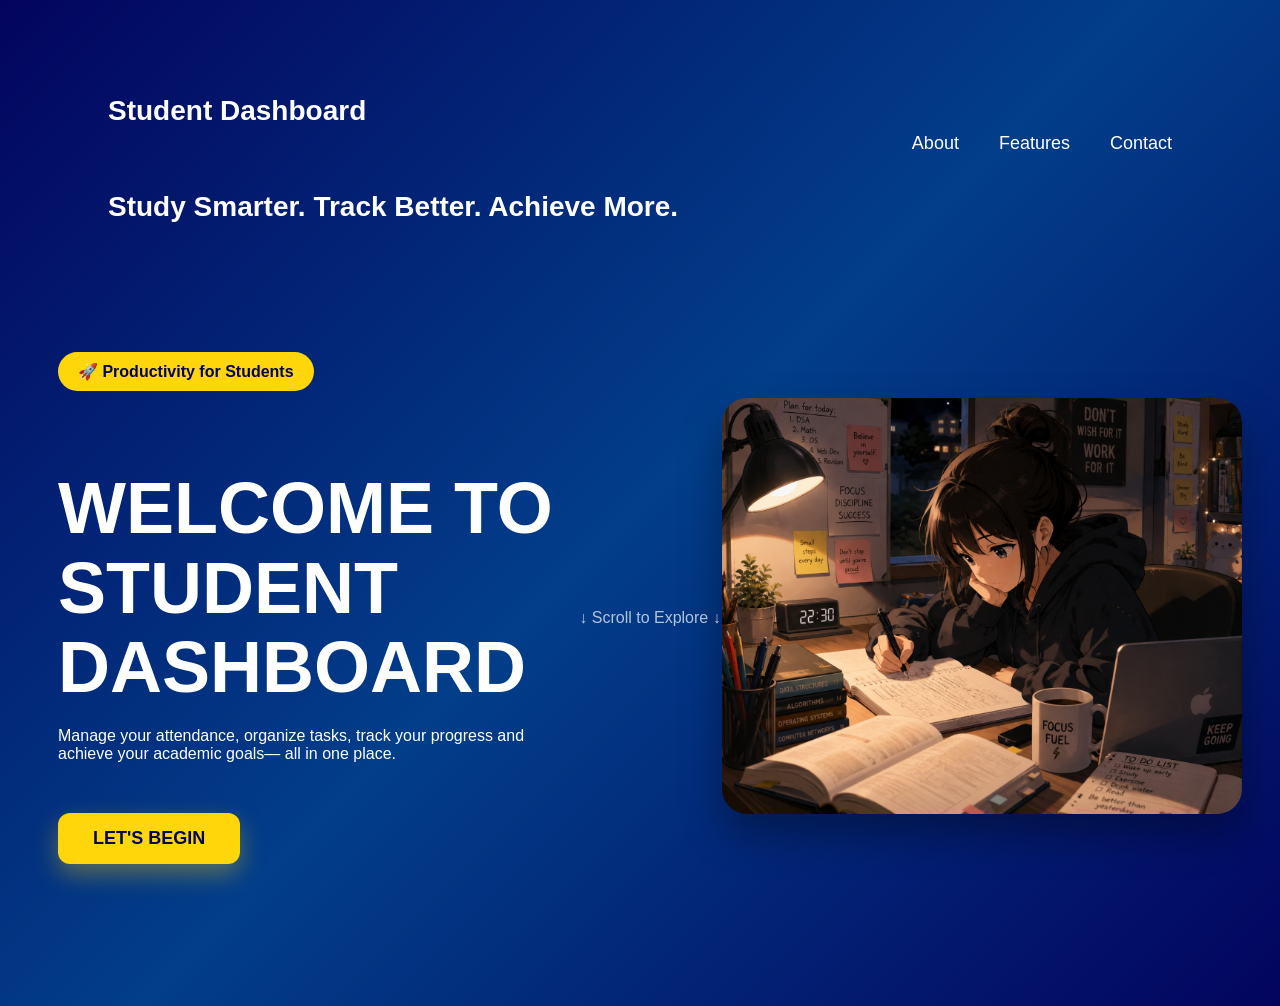
<file: index.html>
<!DOCTYPE html>
<html lang="en">

<head>
    <meta charset="UTF-8">
    <meta name="viewport" content="width=device-width,initial-scale=1.0">
    <title>Student Dashboard</title>
    <link rel="stylesheet" href="css/style.css">
</head>

<body>
    <nav class="navbar">

    <div class="logo">
    <br> Student Dashboard </br>
        <br> </br>
        Study Smarter.
        Track Better.
        Achieve More.
    </div>

    <ul class="nav-links">
        <li><a href="#">About</a></li>
        <li><a href="#">Features</a></li>
        <li><a href="#">Contact</a></li>
    </ul>

</nav>
    <div class="hero-section">
    <div class="text-section">
        <div class="badge">
    🚀 Productivity for Students
</div>
        <h1>WELCOME TO STUDENT DASHBOARD</h1>
        <p>
Manage your attendance, organize tasks,
track your progress and achieve your academic goals—
all in one place.
</p>
        <button id="startBtn">LET'S BEGIN</button>
    </div>
<p class="scroll">

↓ Scroll to Explore ↓

</p>
    <div class="image-section">
    <img src="images/student dashboard.png" alt="Student Studying">
</div>
    </div>
    </div>
</body>

</html>
<script src="js/script.js"></script>
</file>
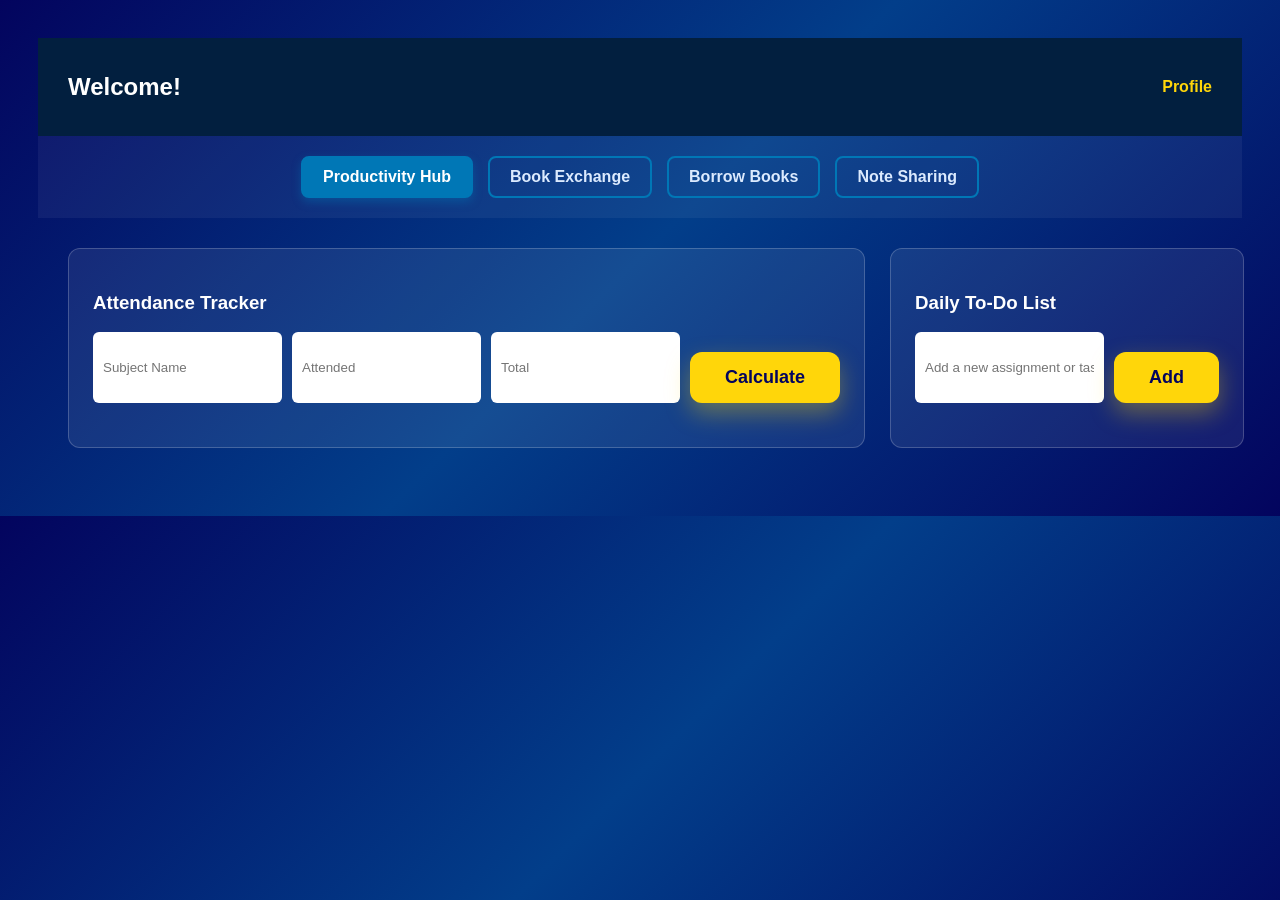
<file: dashboard.html>
<!DOCTYPE html>
<html lang="en">
<head>
  <meta charset="UTF-8">
  <meta name="viewport" content="width=device-width, initial-scale=1.0">
  <title>Student Dashboard - Productivity</title>
  <link rel="stylesheet" href="css/style.css">
  <link rel="stylesheet" href="css/productivity.css">
</head>
<body>
  <!-- Navigation Header -->
  <header class="dash-nav">
    <h2 id="welcome-message">Welcome!</h2>
    <a href="profile.html" class="profile-link">Profile</a>
  </header>

  <!-- Feature Menu -->
  <nav class="feature-nav">
    <a href="dashboard.html" class="nav-btn active">Productivity Hub</a>
    <a href="exchange.html" class="nav-btn">Book Exchange</a>
    <a href="borrow.html" class="nav-btn">Borrow Books</a>
    <a href="notes.html" class="nav-btn">Note Sharing</a>
    
  </nav>

  <main class="dashboard-grid">
    <!-- Attendance Tracking Section -->
    <section class="card attendance-card">
      <h3>Attendance Tracker</h3>
      <div class="attendance-input">
        <input type="text" id="subject-name" placeholder="Subject Name">
        <input type="number" id="attended-classes" placeholder="Attended">
        <input type="number" id="total-classes" placeholder="Total">
        <button id="add-attendance-btn">Calculate</button>
      </div>
      <div id="attendance-list"></div>
    </section>

    <!-- To-Do List Section -->
    <section class="card todo-card">
      <h3>Daily To-Do List</h3>
      <div class="todo-input">
        <input type="text" id="task-input" placeholder="Add a new assignment or task...">
        <button id="add-task-btn">Add</button>
      </div>
      <ul id="task-list"></ul>
    </section>
  </main>

  <script src="js/productivity.js"></script>
</body>
</html>
</file>
<file: css/style.css>
body {
   background:linear-gradient(
135deg,
#03045E,
#023E8A,
#03045E
);
   color: white;
   padding: 30px;
    font-family: 'Poppins', sans-serif;
}

h1{
    font-size:72px;

    line-height:1.1;

    margin-bottom:20px;
}

.hero-section{
    display: flex;
    justify-content: space-between;
    align-items: center;
    min-height: 80vh;
}

button {
    background-color: #FFD60A;
    color: #03045E;
    border: none;
    padding: 15px 35px;
    font-size: 18px;
    font-weight: bold;
    border-radius: 12px;
    cursor: pointer;
    transition: 0.3s;
    box-shadow:0 10px 25px rgba(255,214,10,.35);
}

button:hover{
    background-color: #90E0EF;
   transform:translateY(-5px);

box-shadow:0 18px 40px rgba(255,214,10,.5);
}

.text-section{
    width:45%;
    margin-left: 20px;
    max-width:520px;
}

h1 {
    margin-bottom: 20px;
}

p {
    margin-bottom: 30px;
}

button {
    margin-top: 20px;
}
.navbar{
    display:flex;
    justify-content:space-between;
    align-items:center;

    padding:25px 70px;
}

.logo{
    color:white;
    font-size:28px;
    font-weight:bold;
}

.nav-links{
    display:flex;
    gap:40px;

    list-style:none;
}

.nav-links a{

    text-decoration:none;
    color:white;
    font-size:18px;

    transition:.3s;
}

.nav-links a:hover{

    color:#FFD60A;
}

.badge{

    display:inline-block;

    background:#FFD60A;

    color:#03045E;

    padding:10px 20px;

    border-radius:30px;

    font-weight:bold;

    margin-bottom:30px;
}

.scroll{

    margin-top:50px;

    color:white;

    opacity:.7;

    animation:float 2s infinite;
}
.image-section img{
    width: 520px;
    border-radius: 25px;
    box-shadow: 0 20px 40px rgba(0,0,0,0.35);
    transition: 0.4s ease;
    animation: floating 4s ease-in-out infinite;
}

.image-section img:hover{
    transform: scale(1.03) rotate(-2deg);
}

@keyframes floating{

0%{
    transform:translateY(0);
}

50%{
    transform:translateY(-12px);
}

100%{
    transform:translateY(0);
}

}
</file>
<file: css/productivity.css>
.dash-nav {
  display: flex;
  justify-content: space-between;
  align-items: center;
  padding: 15px 30px;
  background-color: #021f3f;
}

.dash-nav a {
  color: #FFD60A;
  text-decoration: none;
  font-weight: bold;
}

.feature-nav {
  display: flex;
  justify-content: center;
  gap: 15px;
  padding: 20px;
  background-color: rgba(255, 255, 255, 0.05);
  flex-wrap: wrap;
}

.nav-btn {
  background-color: transparent;
  color: #dbeafe;
  border: 2px solid #0077B6;
  padding: 10px 20px;
  border-radius: 8px;
  font-size: 16px;
  cursor: pointer;
  transition: 0.3s;
  font-weight: 600;
  text-decoration: none;
}

.nav-btn:hover, .nav-btn.active {
  background-color: #0077B6;
  color: white;
  box-shadow: 0 4px 10px rgba(0, 119, 182, 0.4);
}

.dashboard-grid {
  display: grid;
  grid-template-columns: 1fr 1fr;
  gap: 25px;
  padding: 30px;
  max-width: 1200px;
  margin: 0 auto;
}

.card {
  background: rgba(255, 255, 255, 0.08);
  border: 1px solid rgba(255, 255, 255, 0.2);
  border-radius: 12px;
  padding: 24px;
}

.attendance-input, .todo-input {
  display: flex;
  gap: 10px;
  margin-bottom: 20px;
}

input {
  padding: 10px;
  border: none;
  border-radius: 6px;
  background: #ffffff;
  color: #03045E;
}

#task-list, #attendance-list {
  list-style: none;
  padding: 0;
}

.list-item {
  display: flex;
  justify-content: space-between;
  align-items: center;
  padding: 10px;
  margin-bottom: 8px;
  border-radius: 6px;
  background: rgba(255, 255, 255, 0.1);
}

.safe { color: #00ff88; font-weight: bold; }
.warning { color: #ff5252; font-weight: bold; }
</file>
